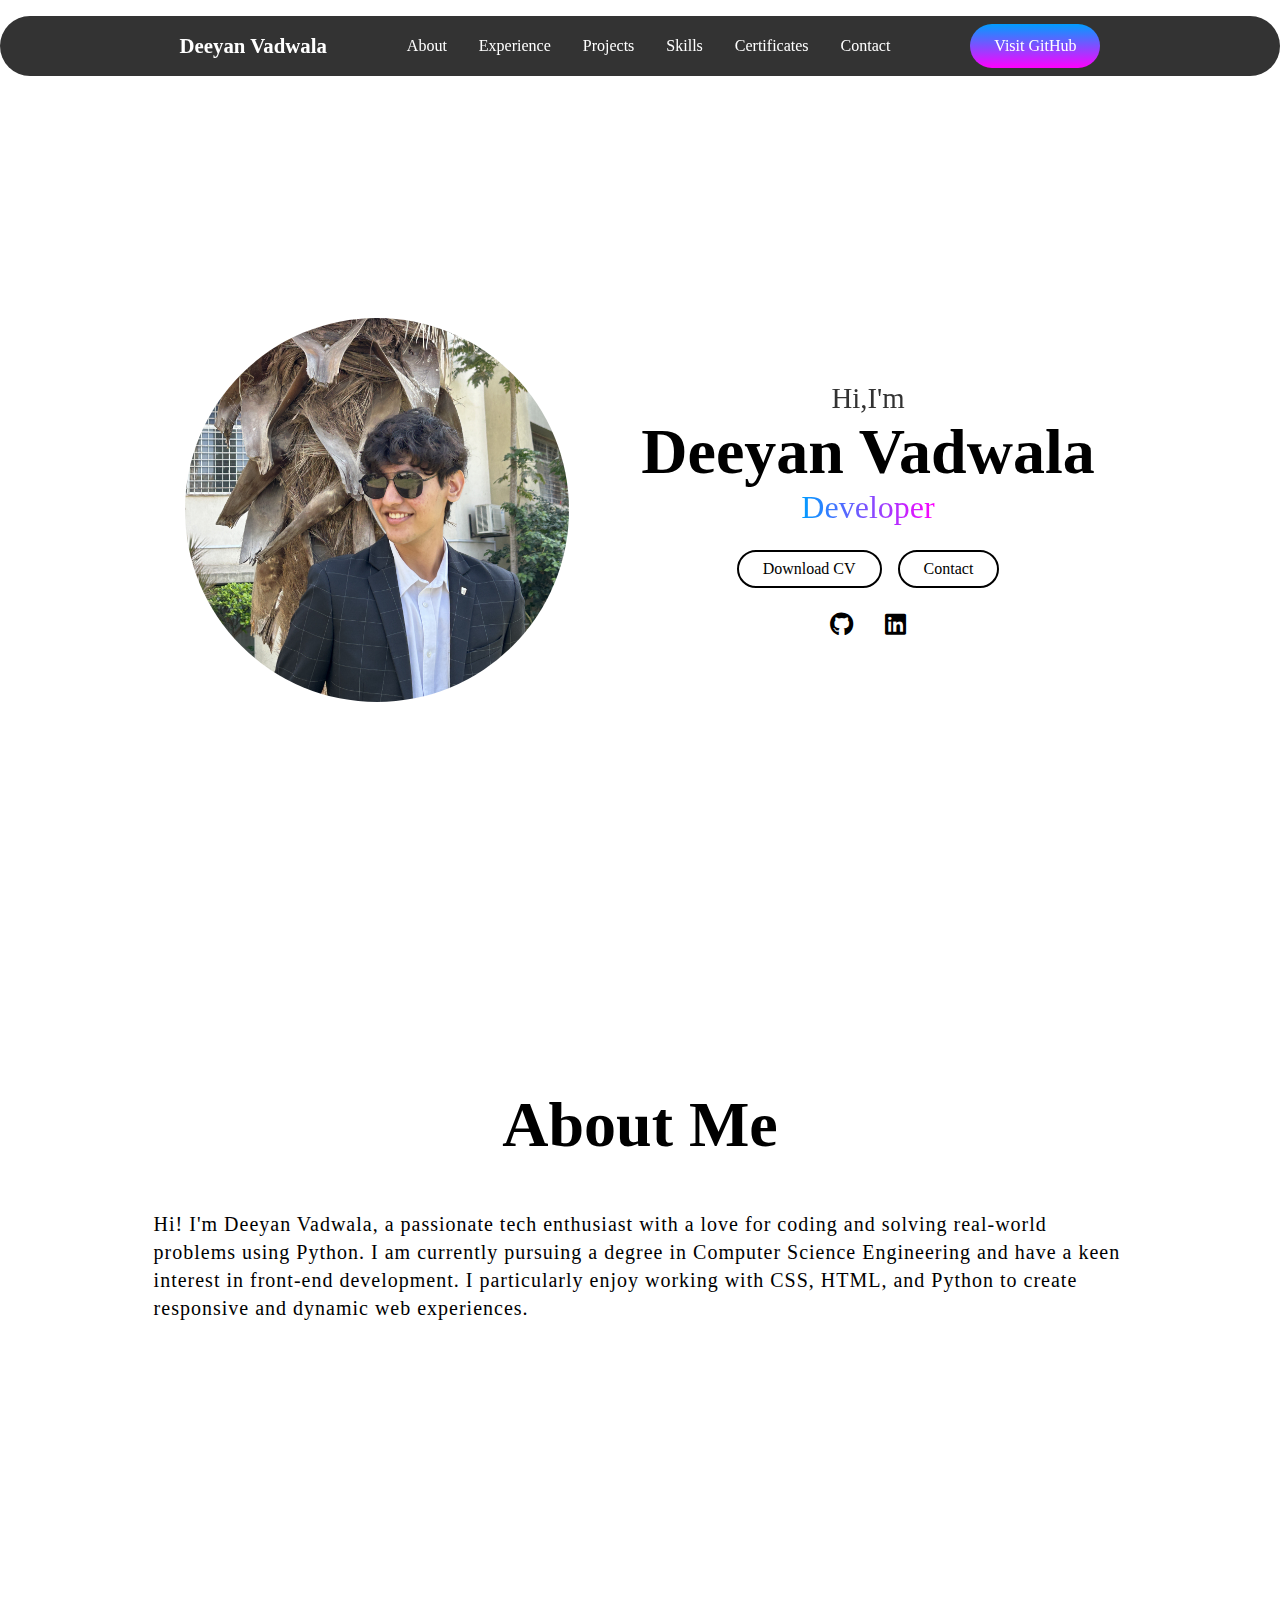
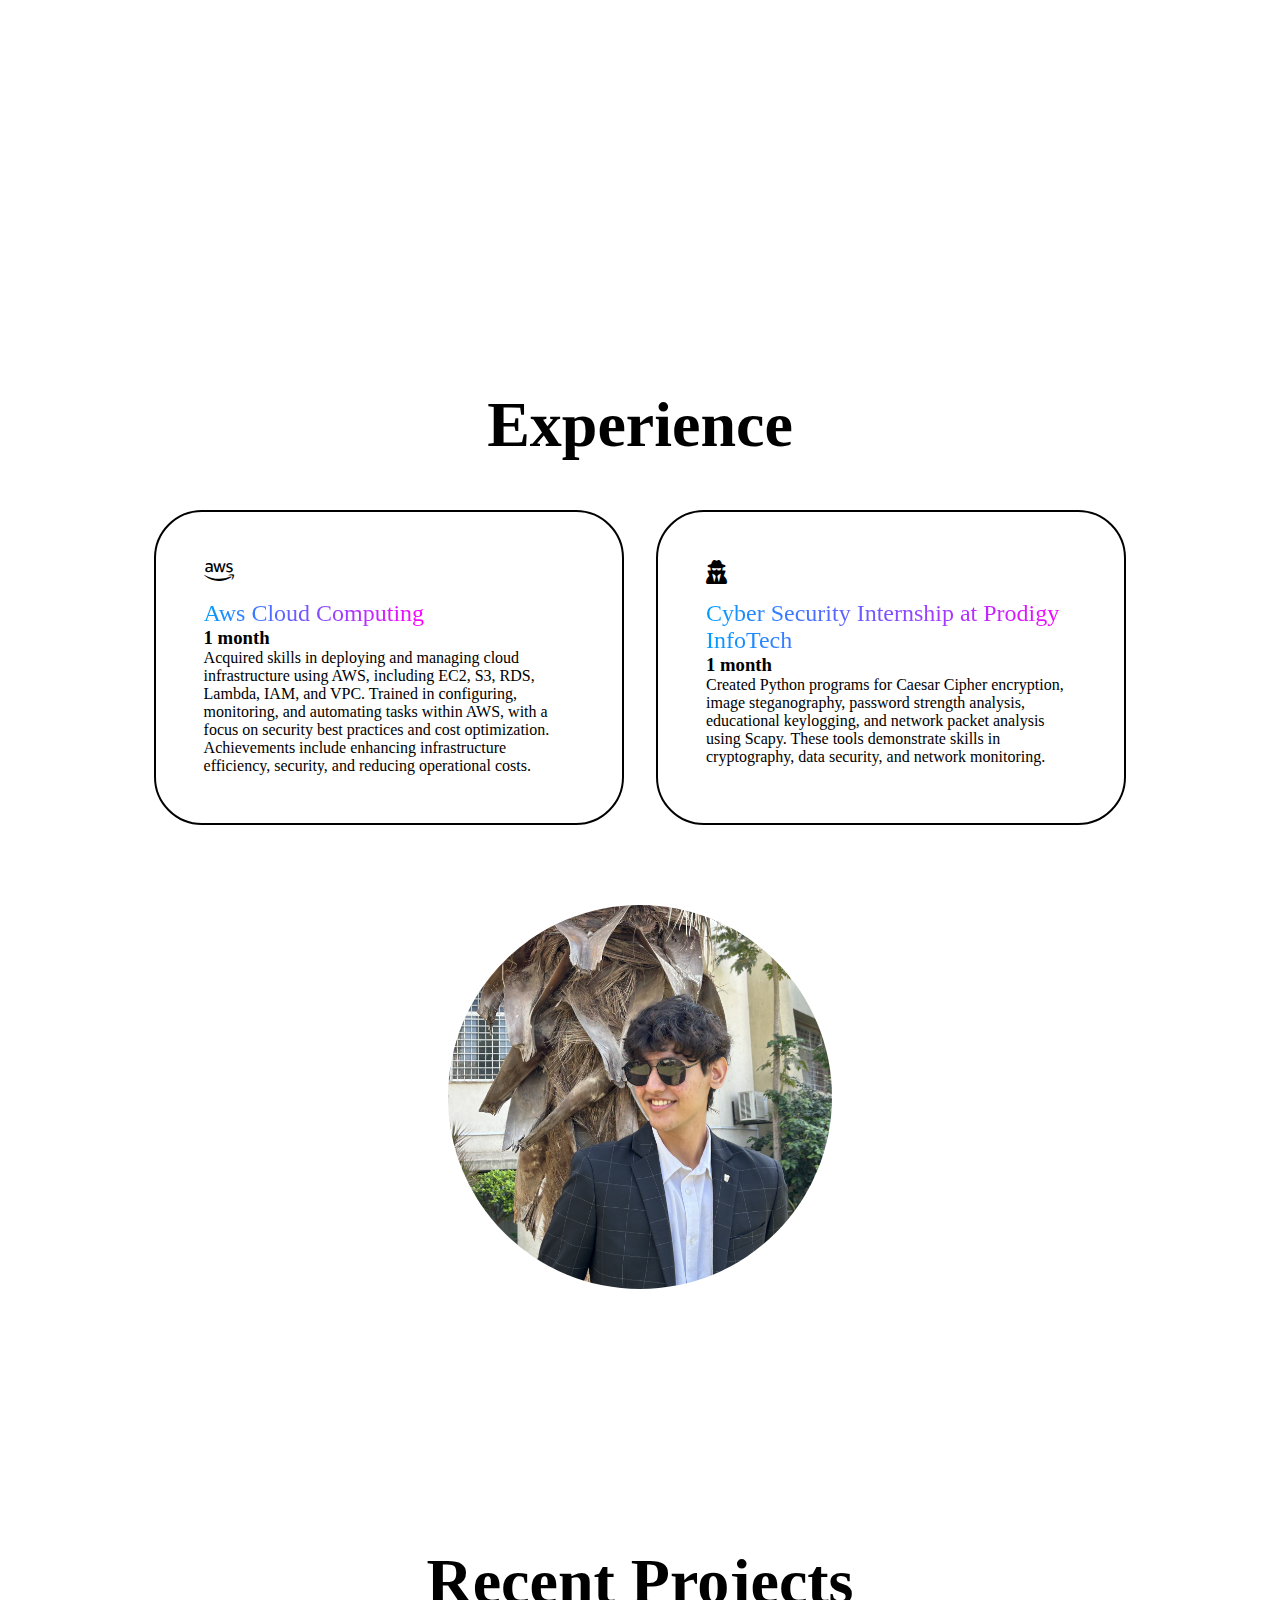
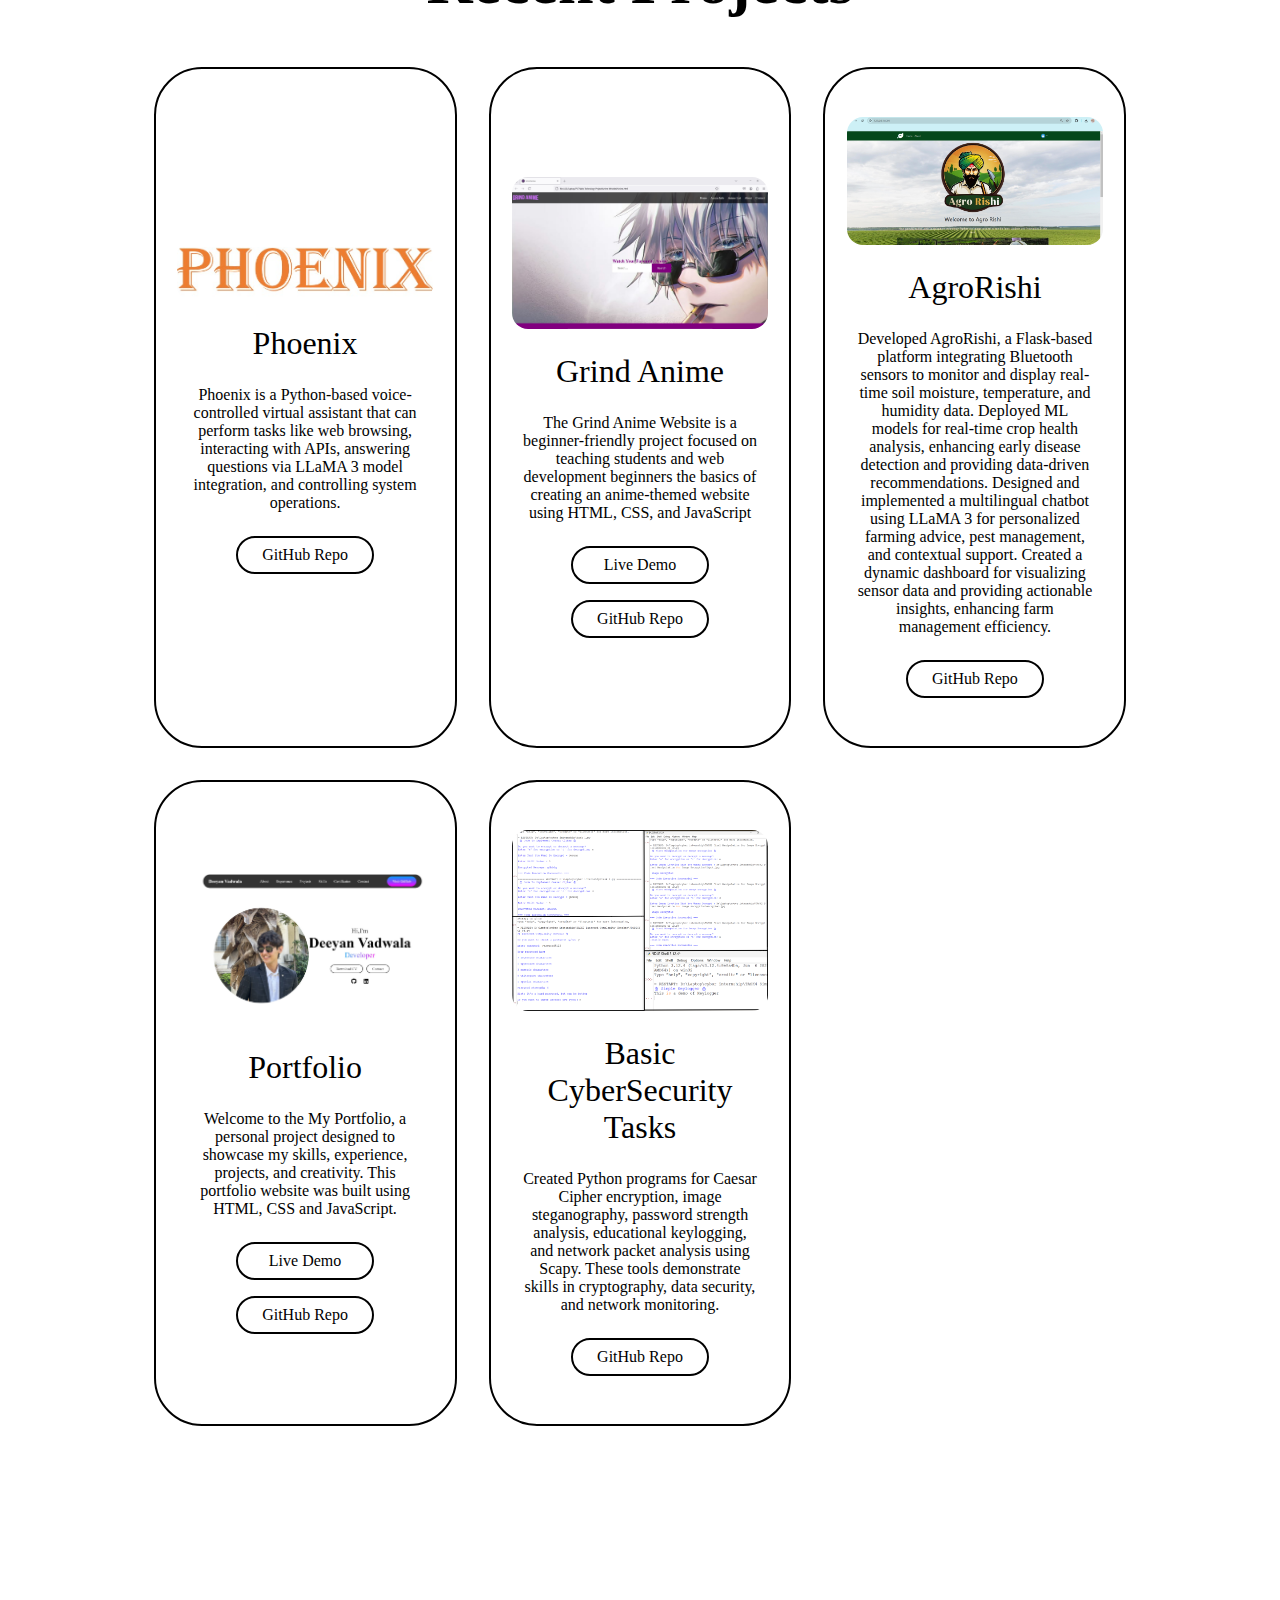
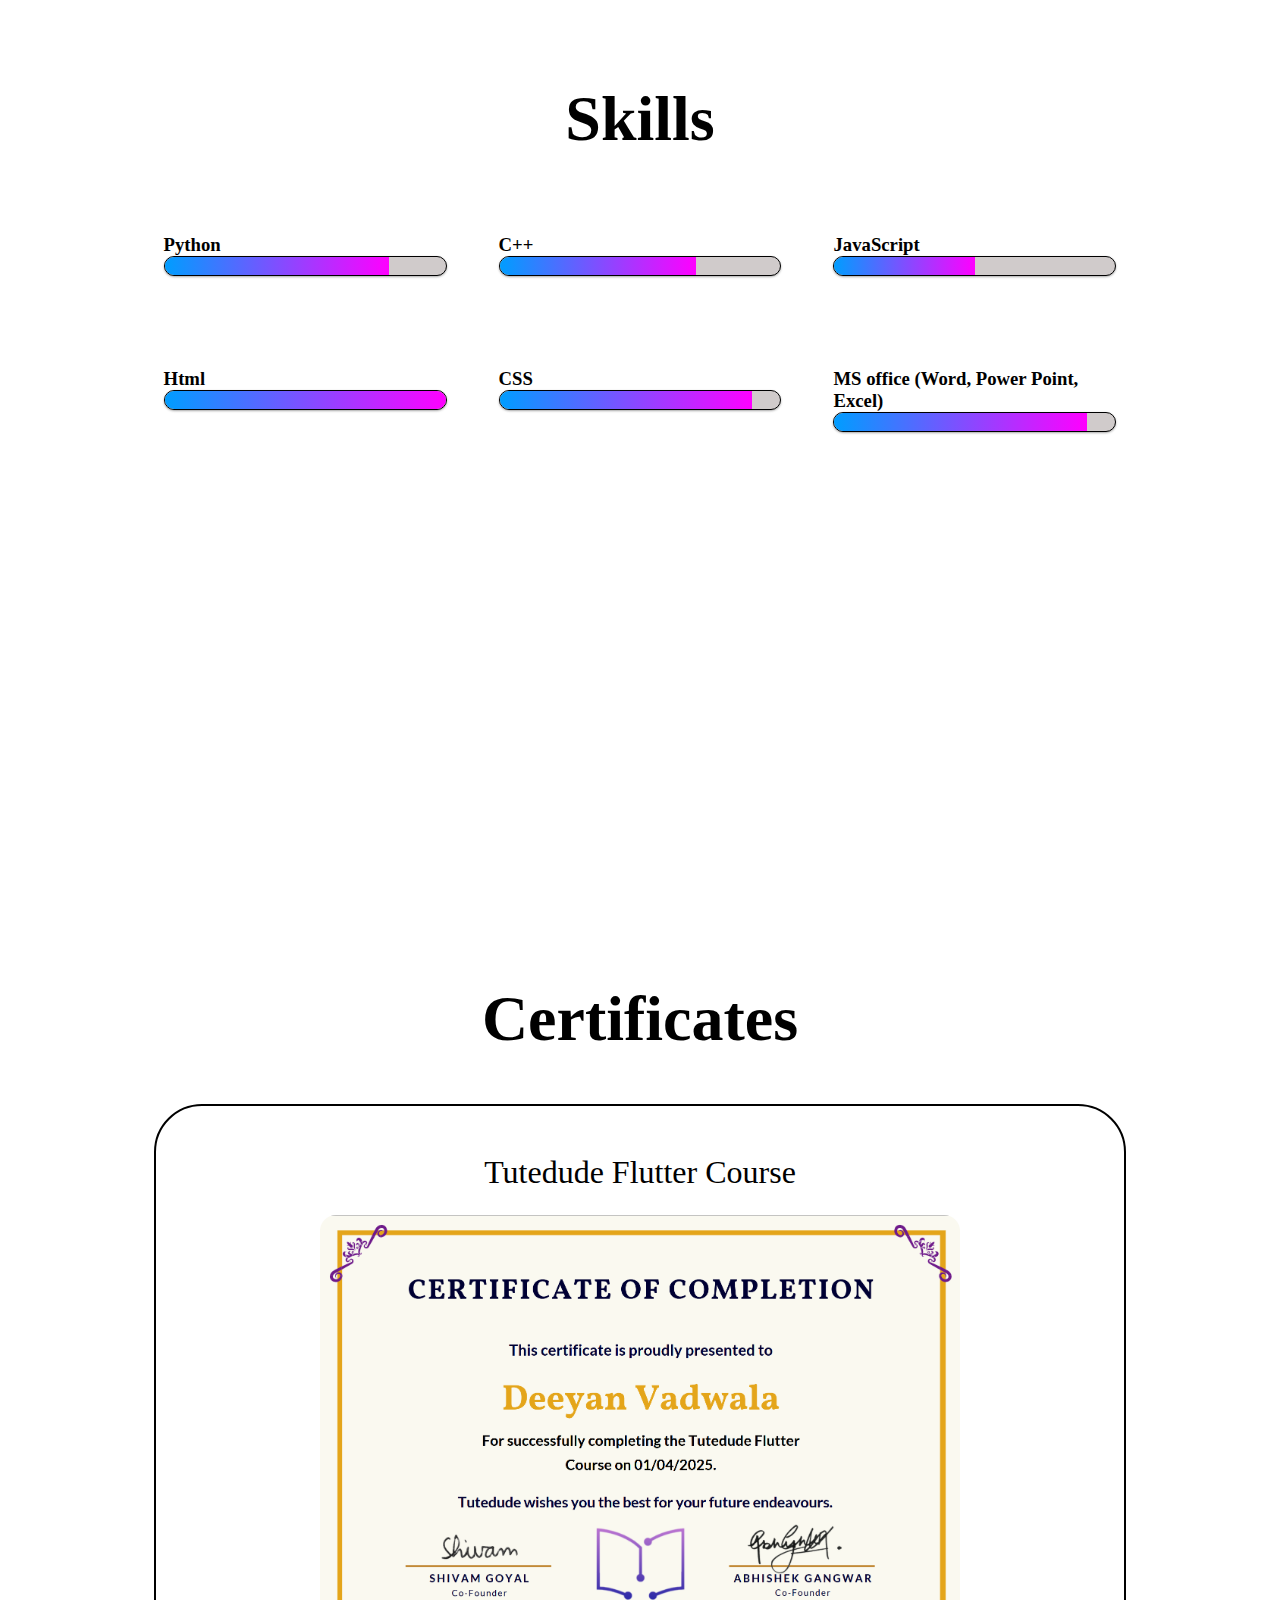
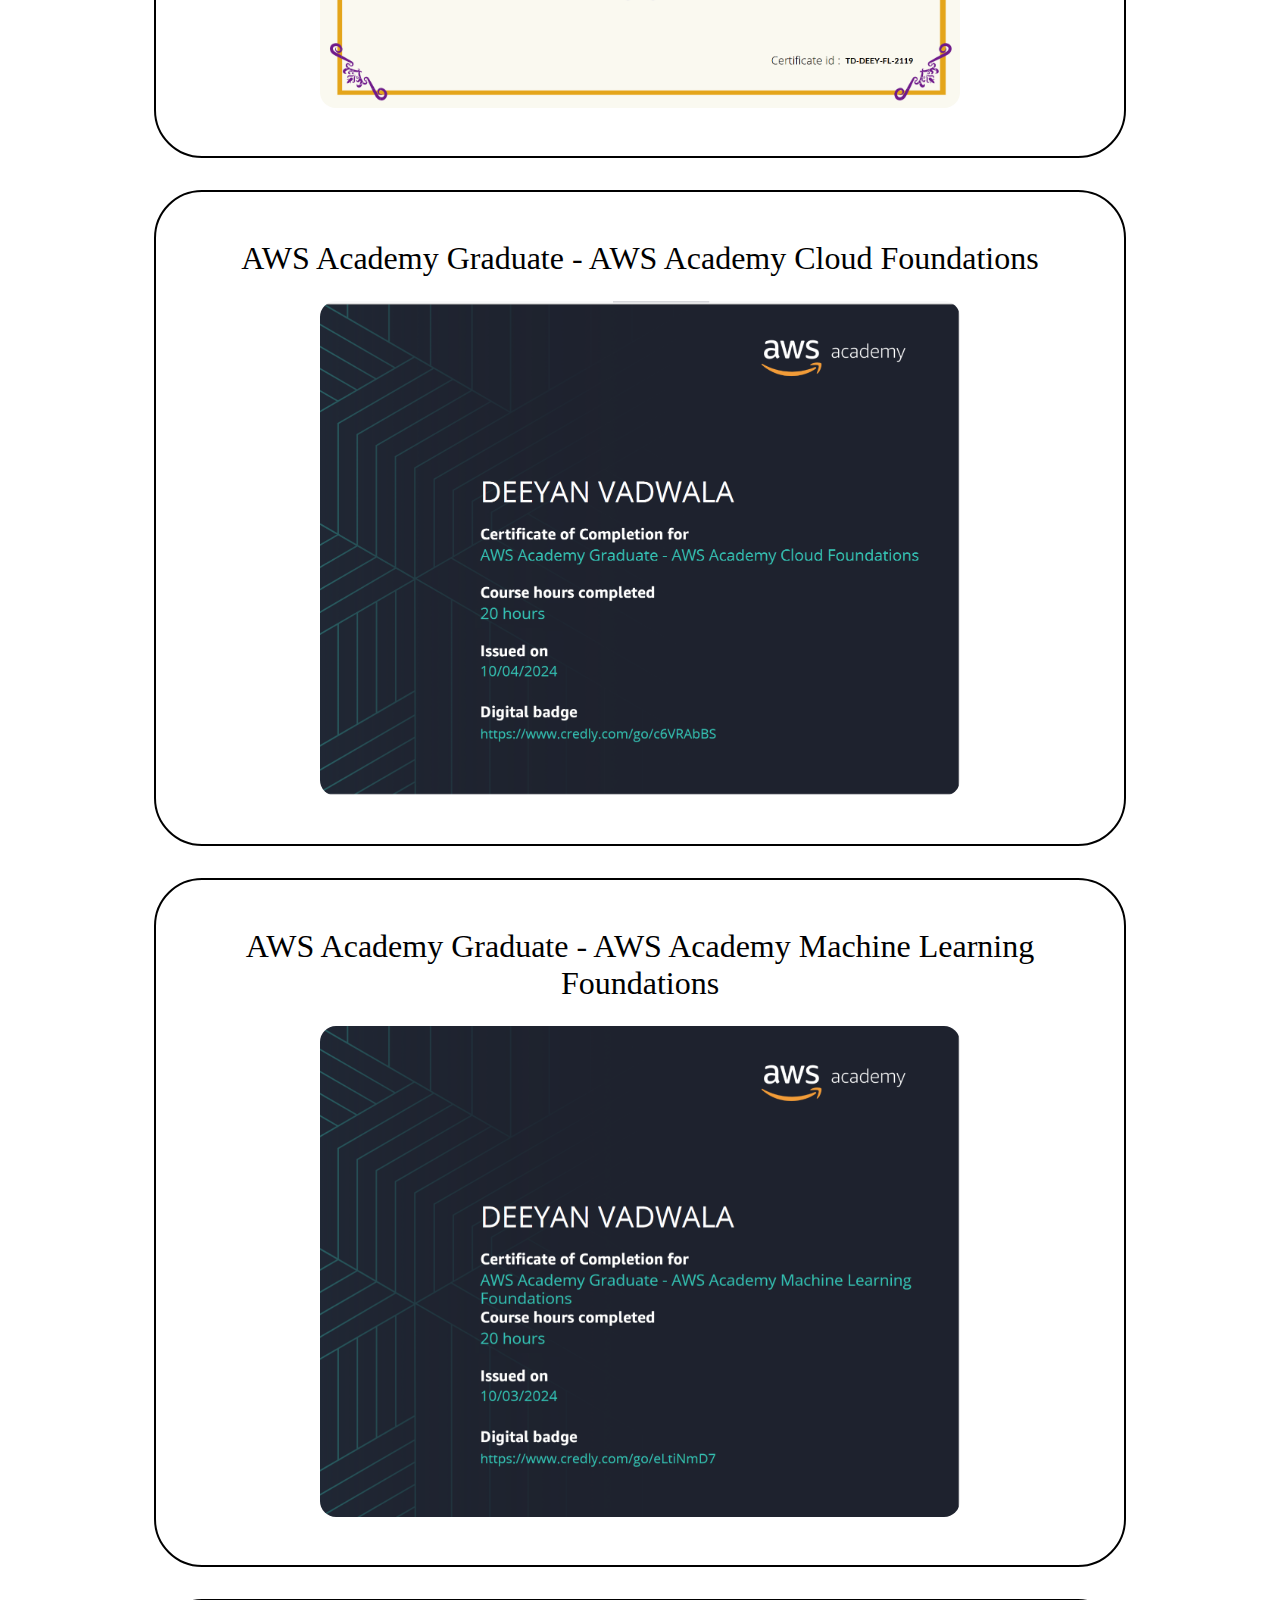
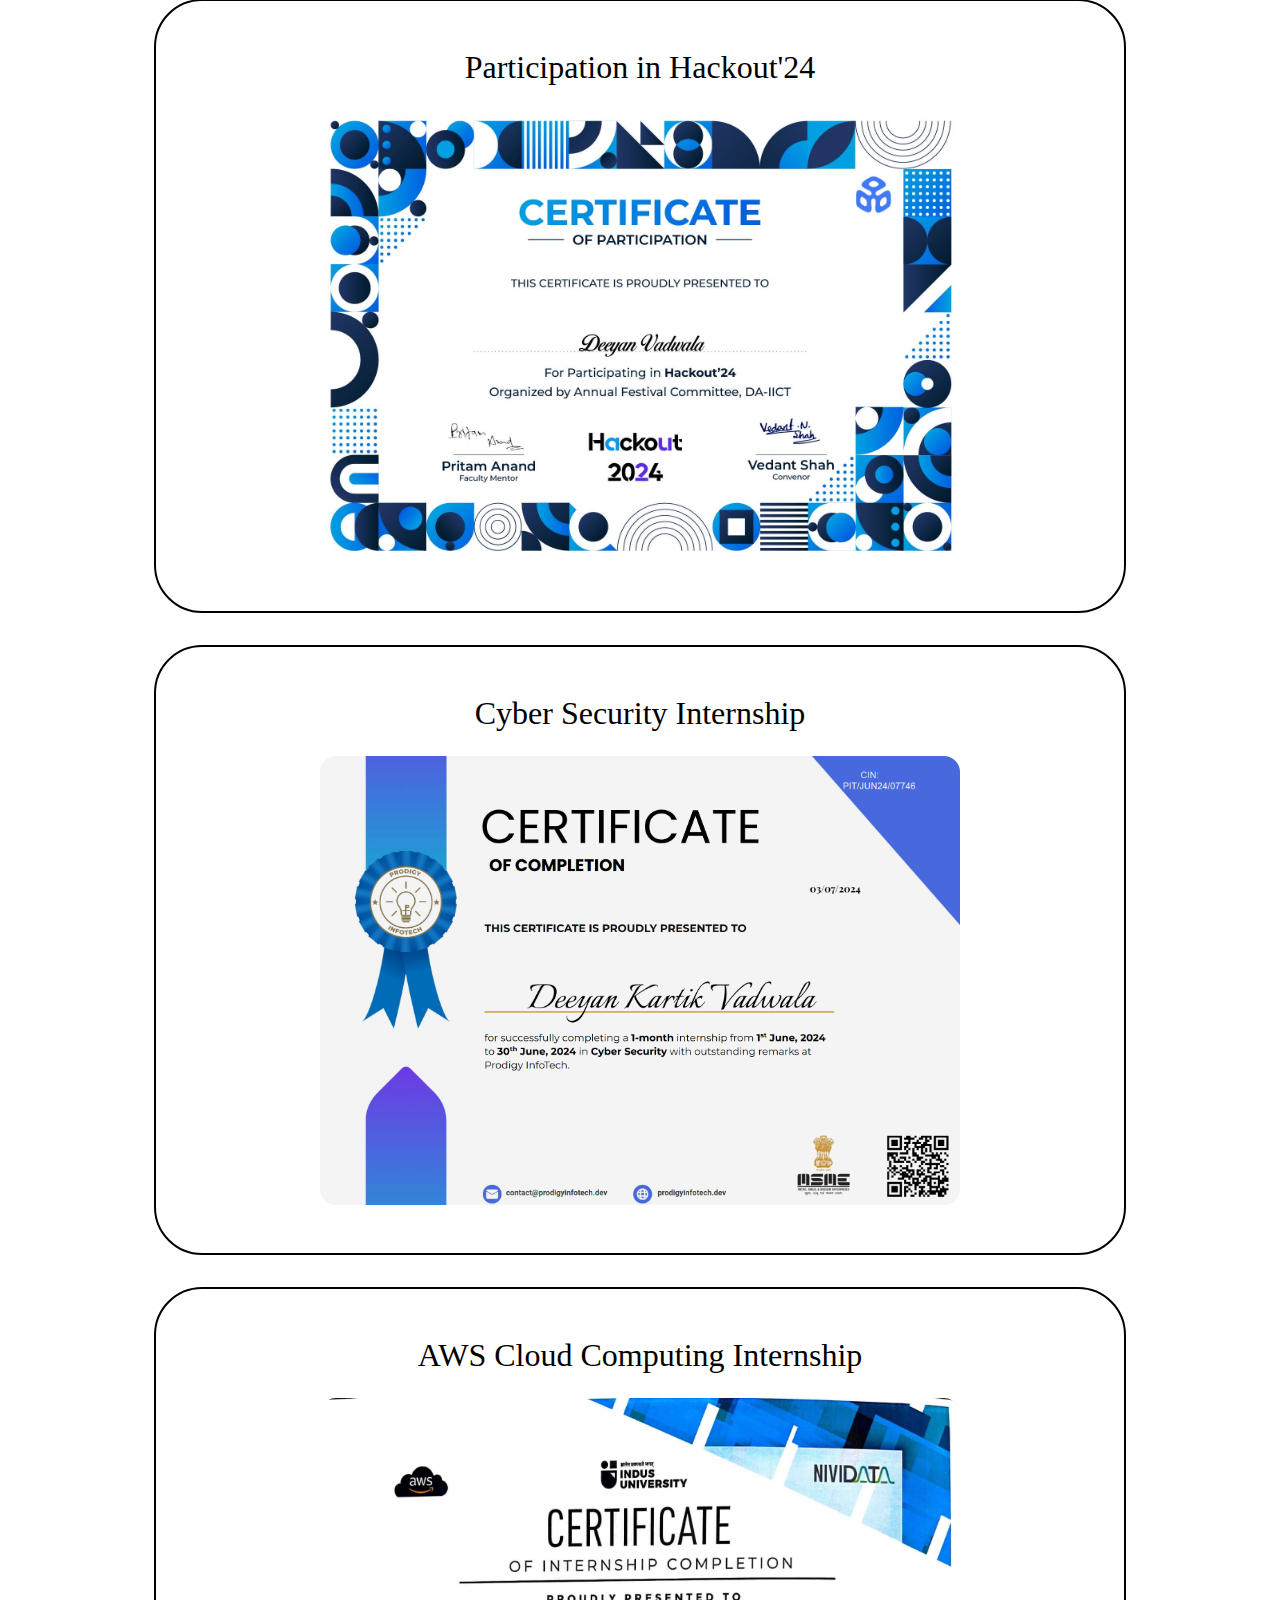
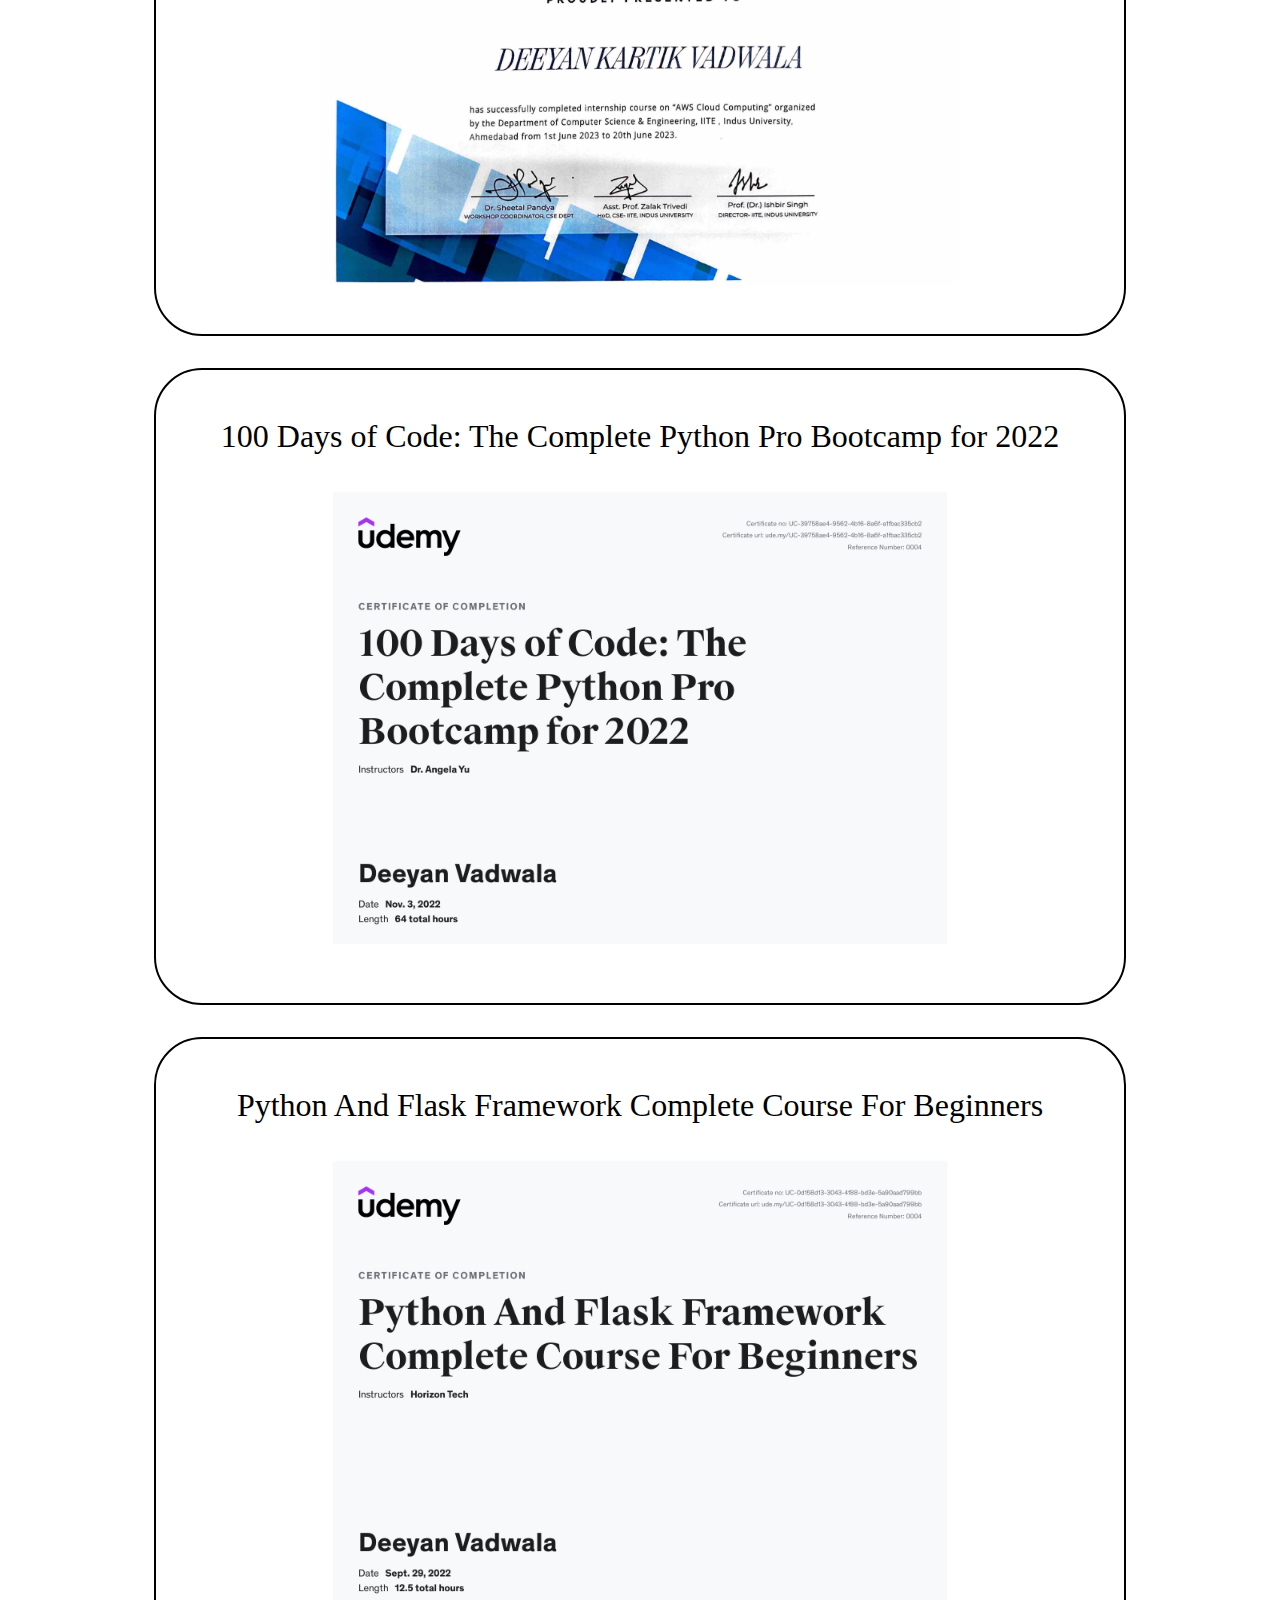
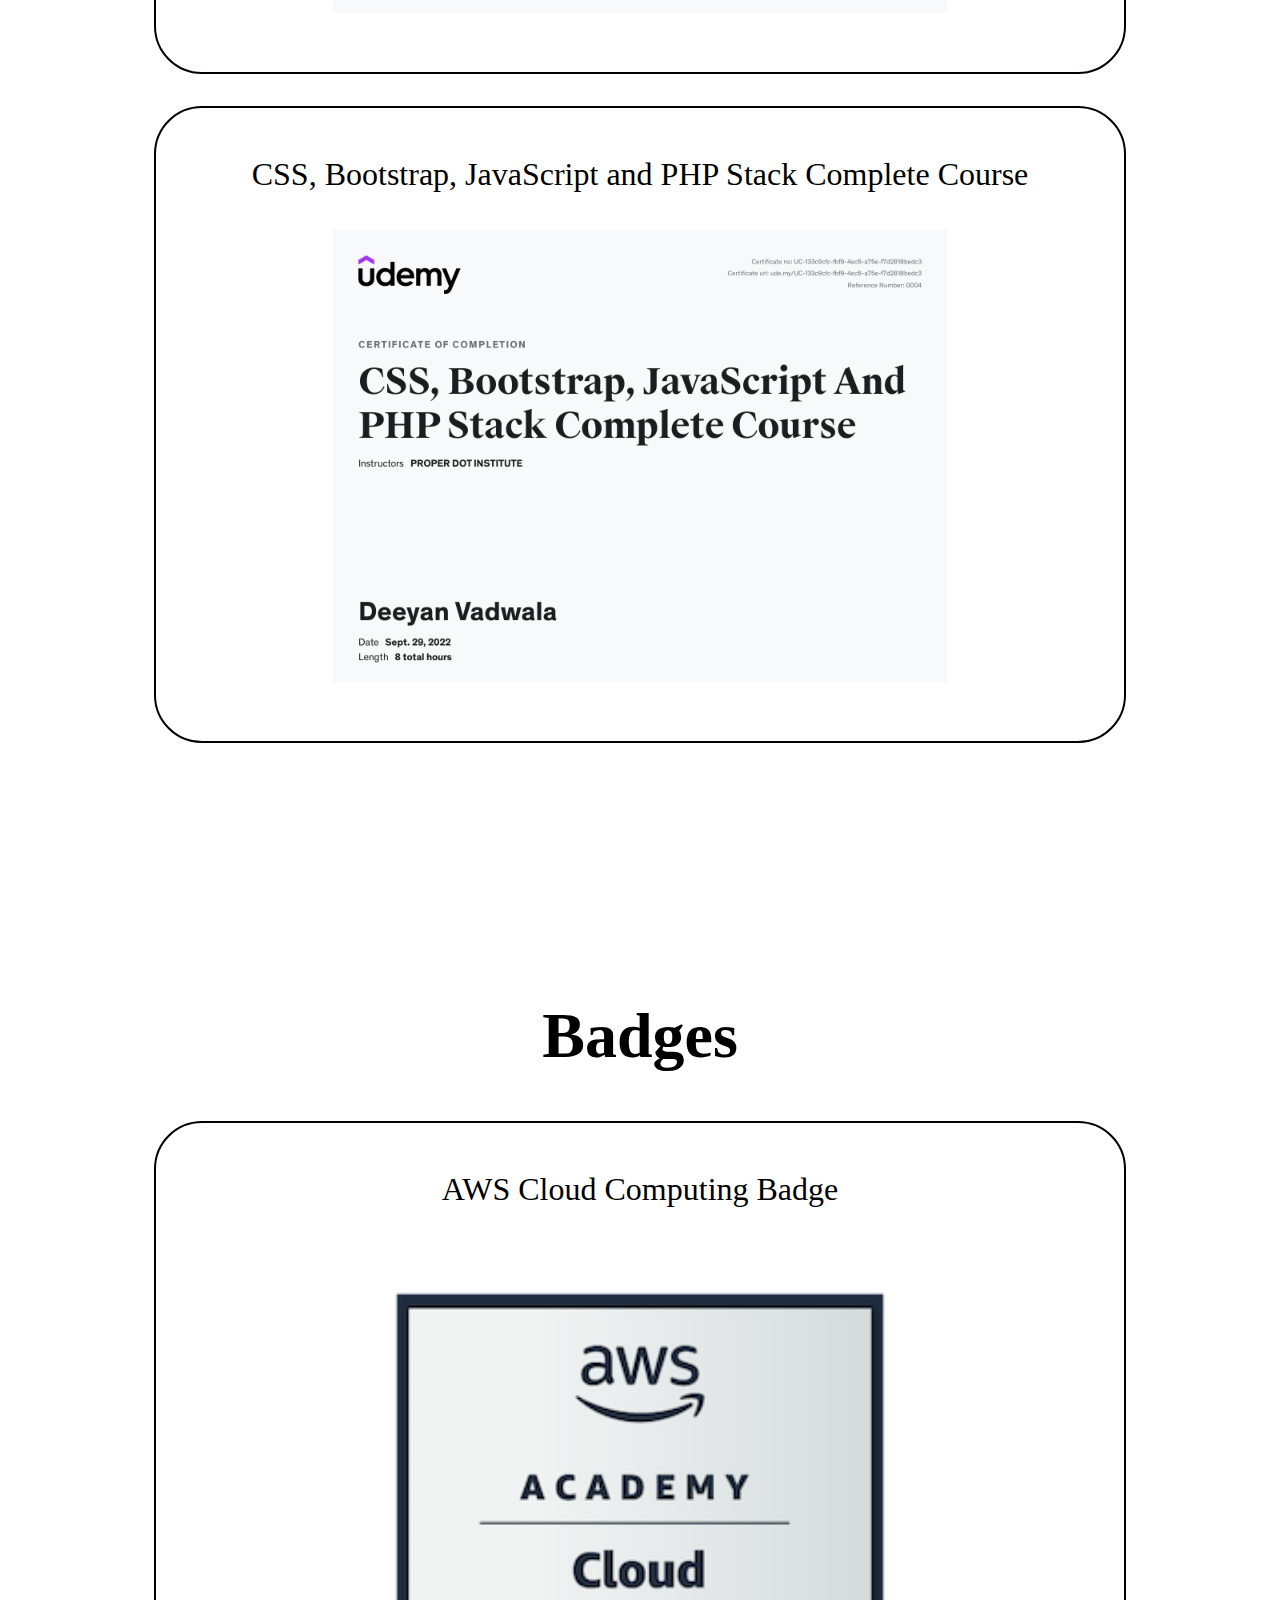
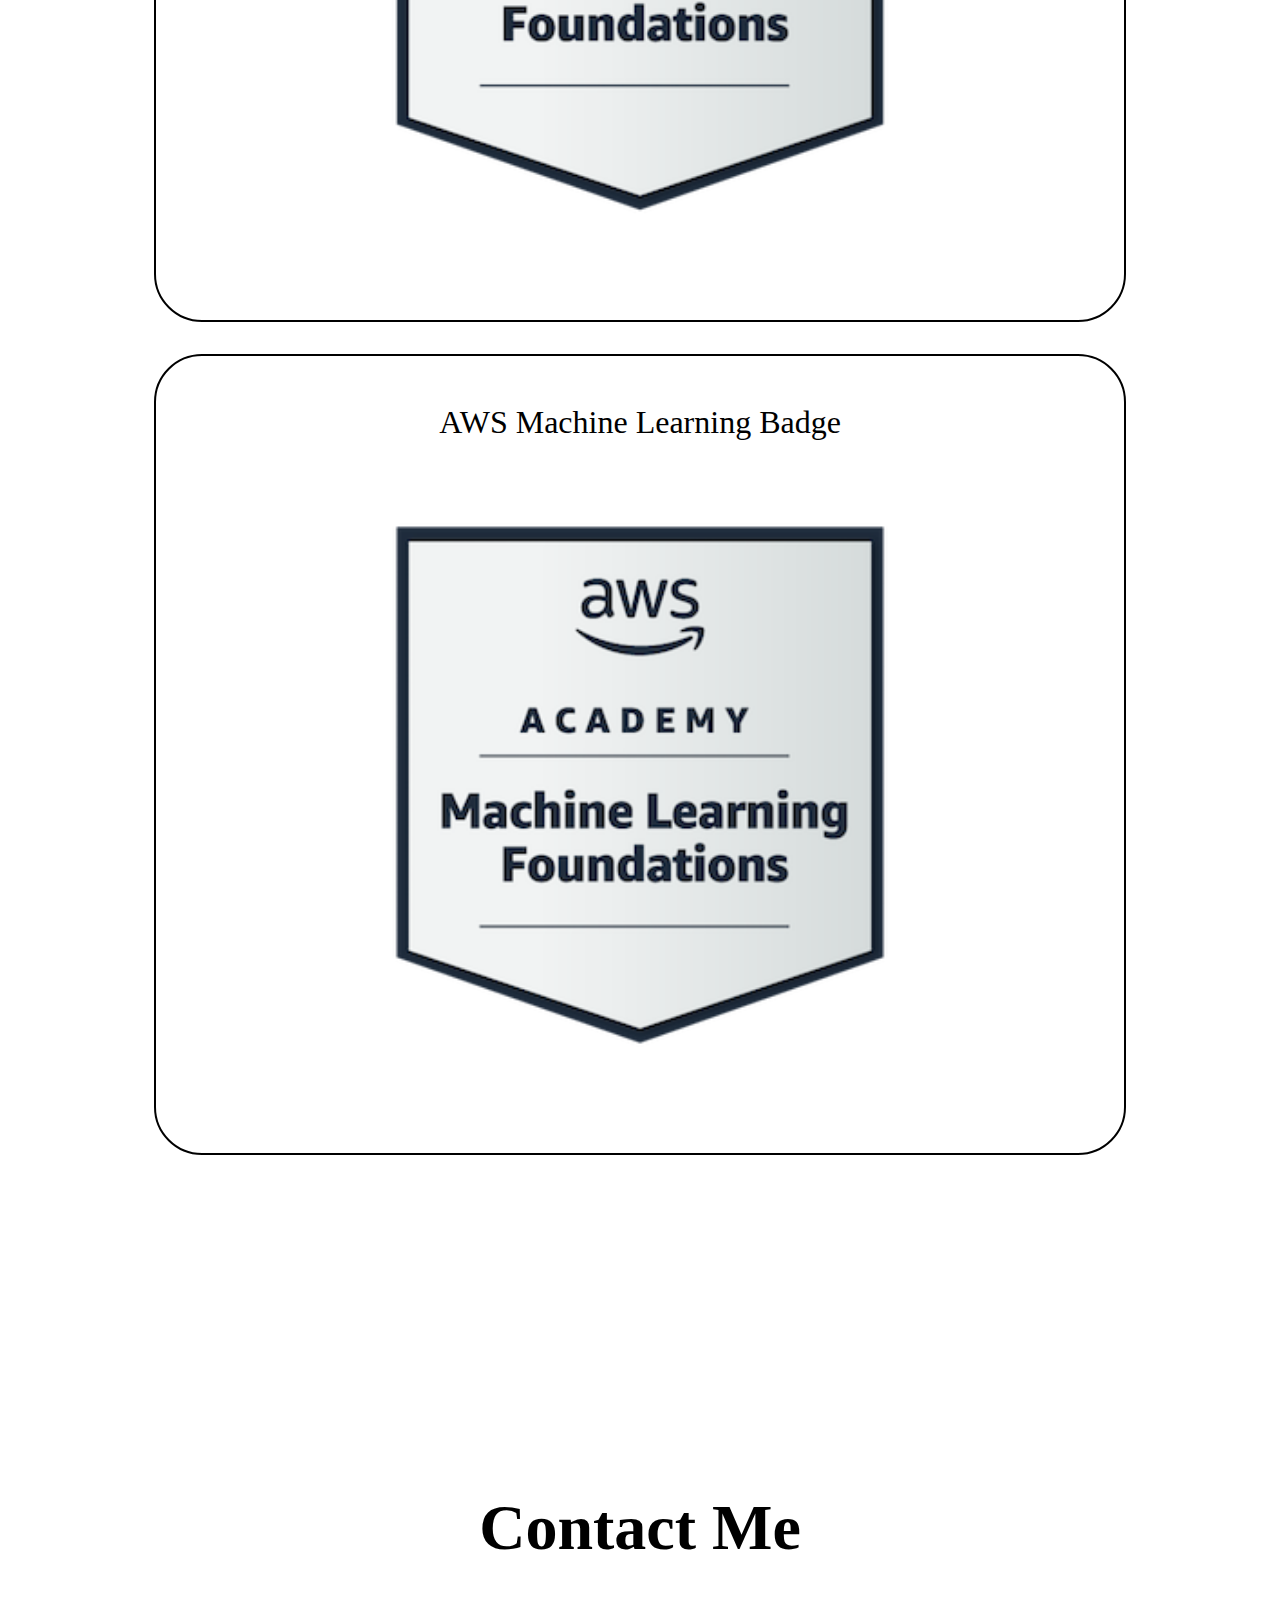
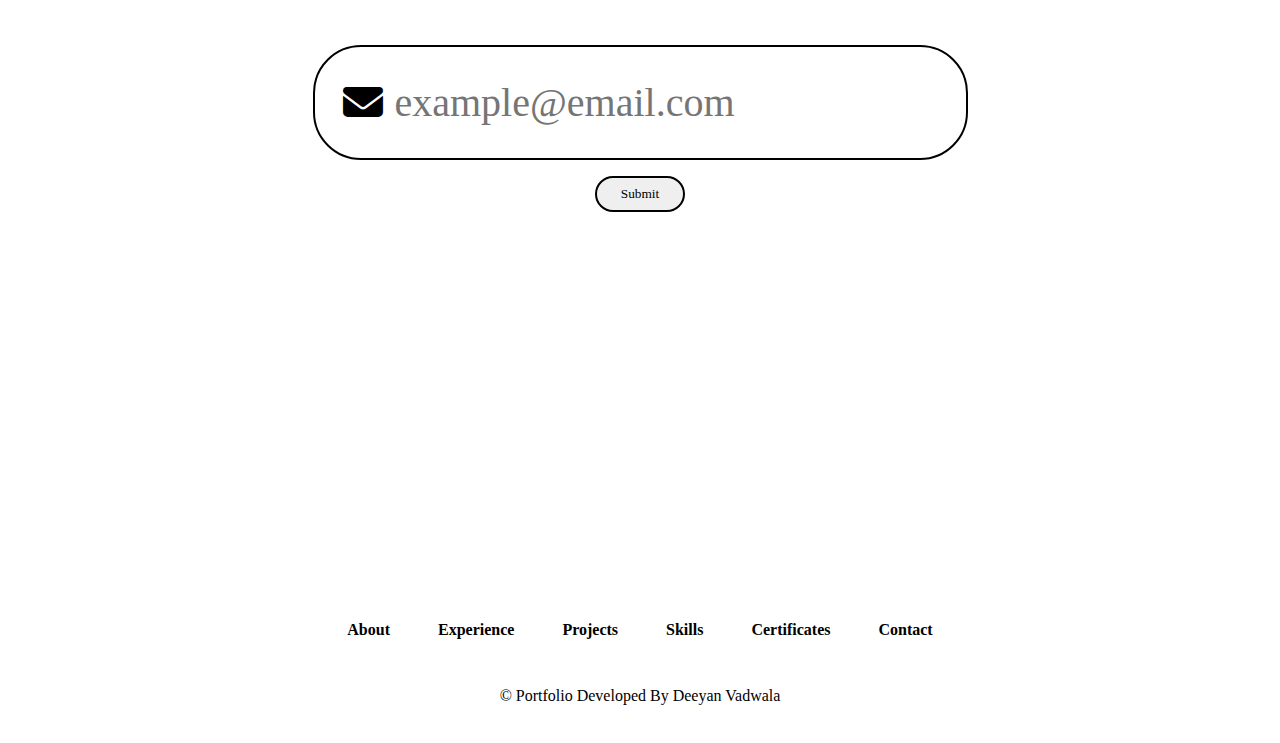
<file: index.html>
<!DOCTYPE html>
<html lang="en">
<head>
    <meta charset="UTF-8">
    <meta name="viewport" content="width=device-width, initial-scale=1.0">
    <link rel = "stylesheet" href="style.css"/>
    <link rel="stylesheet" href="https://cdnjs.cloudflare.com/ajax/libs/font-awesome/4.7.0/css/font-awesome.min.css">
    <link rel="stylesheet" href="https://cdnjs.cloudflare.com/ajax/libs/font-awesome/6.6.0/css/all.min.css">
    <title>Portfolio</title>
    <link rel="icon" type="image/x-icon"  href="favicon.ico">
</head>
<body>
    <header class = "header">
        <a href="#about" class="logo"><span>Deeyan Vadwala</span></a>
        <ul class = "nav-links">
            <li>
                <a href="#about-me">About</a>
            </li>
            <li>
                <a href="#experience">Experience</a>
            </li>
            <li>
                <a href="#projects">Projects</a>
            </li>
            <li>
                <a href="#skills">Skills</a>
            </li>
            <li> 
                <a href="#certificates">Certificates</a>
            </li>
            <li> 
                <a href="#contact">Contact</a>
            </li>
        </ul>
        <i class="fa-solid fa-bars" id="menu-icon"></i>
        <button class="visit-btn"><a href="https://github.com/deeyanvadwala">Visit GitHub</a></button>
    </header>
    <section id="about" class="about">
        <div class="about-container">
            <img src="image.JPG" alt="Profile Picture">

            <div class="info-box">
                <div class="text">
                    <h3>Hi,I'm</h3>
                    <h1>Deeyan Vadwala</h1>
                    <span>Developer</span>
                </div>
                <div class="btn-group">
                    <div class="btn"><a href="CV.pdf" download>Download CV</a></div>
                    <div class="btn"><a href="#contact">Contact</a></div>
                </div>
                <div class="socials">
                    <a href="https://github.com/deeyanvadwala"><i class="fa-brands fa-github"></i></a>
                    <a href="https://www.linkedin.com/in/deeyan-vadwala/"><i class="fa-brands fa-linkedin"></i></a>
                </div>
            </div>
        </div>
    </section>
    <section id="about-me" class="about-me">
        <h2 class="section-title">About Me</h2>
            <p>Hi! I'm Deeyan Vadwala, a passionate tech enthusiast with a love for coding and solving real-world problems using Python. I am currently pursuing a degree in Computer Science Engineering and have a keen interest in front-end development. I particularly enjoy working with CSS, HTML, and Python to create responsive and dynamic web experiences.</p>
    </section>
    <section id="experience" class="experience">
        <h2 class="section-title">Experience</h2>
        <div class="experience-info">
            <div class="grid">
                <div class="grid-card">
                    <i class="fa-brands fa-aws"></i>
                    <span>Aws Cloud Computing</span>
                    <h3>1 month</h3>
                    <p>Acquired skills in deploying and managing cloud infrastructure using AWS, including EC2, S3, RDS, Lambda, IAM, and VPC. Trained in configuring, monitoring, and automating tasks within AWS, with a focus on security best practices and cost optimization. Achievements include enhancing infrastructure efficiency, security, and reducing operational costs.</p>
                </div>
                <div class="grid-card">
                    <i class="fa-solid fa-user-secret"></i>
                    <span>Cyber Security Internship at Prodigy InfoTech</span>
                    <h3>1 month</h3>
                    <p>Created Python programs for Caesar Cipher encryption, image steganography, password strength analysis, educational keylogging, and network packet analysis using Scapy. These tools demonstrate skills in cryptography, data security, and network monitoring.</p>
                </div>
               
            </div>
            <img src="image.JPG" alt="Profile Picture">
        </div>
    </section>
    <section id="projects" class="projects">
        <h2 class="section-title">Recent Projects</h2>
        <div class="project-grid">
            <div class="project-card">
                <img src="Phoenix.jpg" alt="Profile Picture">
                <h3>Phoenix</h3>
                <p>Phoenix is a Python-based voice-controlled virtual assistant that can perform tasks like web browsing, interacting with APIs, answering questions via LLaMA 3 model integration, and controlling system operations. </p>
                <div class="btn-group">
                    <div class="btn"><a href="https://github.com/deeyanvadwala/Phoenix-Voice-Controlled-Virtual-Assistant">GitHub Repo</a></div>
                </div>
            </div>
            <div class="project-card">
                <img src="GrindAnime.jpg" alt="Profile Picture">
                <h3>Grind Anime</h3>
                <p>The Grind Anime Website is a beginner-friendly project focused on teaching students and web development beginners the basics of creating an anime-themed website using HTML, CSS, and JavaScript</p>
                <div class="btn-group">
                    <div class="btn"><a href="https://deeyanvadwala.github.io/GrindAnime/">Live Demo</a></div>
                    <div class="btn"><a href="https://github.com/deeyanvadwala/GrindAnime">GitHub Repo</a></div>
                </div>
            </div>
            <div class="project-card">
                <img src="agrorishi.png" alt="AgroRishi">
                <h3>AgroRishi</h3>
                <p>Developed AgroRishi, a Flask-based platform integrating Bluetooth sensors to monitor and display real-time soil moisture, temperature, and humidity data.
                   Deployed ML models for real-time crop health analysis, enhancing early disease detection and providing data-driven recommendations.
                   Designed and implemented a multilingual chatbot using LLaMA 3 for personalized farming advice, pest management, and contextual support.
                   Created a dynamic dashboard for visualizing sensor data and providing actionable insights, enhancing farm management efficiency.</p>
                <div class="btn-group">
                    <div class="btn"><a href="https://github.com/deeyanvadwala/AgroRishi">GitHub Repo</a></div>
                </div>
            </div>
            <div class="project-card">
                <img src="Portfolio.jpg" alt="Profile Picture">
                <h3>Portfolio</h3>
                <p>Welcome to the My Portfolio, a personal project designed to showcase my skills, experience, projects, and creativity. This portfolio website was built using HTML, CSS and JavaScript.</p>
                <div class="btn-group">
                    <div class="btn"><a href="https://deeyanvadwala.github.io/Deeyan-Vadwala/">Live Demo</a></div>
                    <div class="btn"><a href="https://github.com/deeyanvadwala/Deeyan-Vadwala">GitHub Repo</a></div>
                </div>
            </div>
             <div class="project-card">
                <img src="CS.png" alt="Cyber">
                <h3>Basic CyberSecurity Tasks</h3>
                <p>Created Python programs for Caesar Cipher encryption, image steganography, password strength analysis, educational keylogging, and network packet analysis using Scapy. These tools demonstrate skills in cryptography, data security, and network monitoring.</p>
                <div class="btn-group">
                    <div class="btn"><a href="https://github.com/deeyanvadwala/ProdigyInfotech_CS_Tasks">GitHub Repo</a></div>
                </div>
        </div>
    </section>
    
    <section id="skills" class="skills">
        <h2 class="section-title">Skills</h2>
        <div class="skills-grid">
            <li>
                <h3>Python</h3>
                <span class="bar"><span class="python"></span></span>
            </li>
            <li>
                <h3>C++</h3>
                <span class="bar"><span class="c"></span></span>
            </li>
            <li>
                <h3>JavaScript</h3>
                <span class="bar"><span class="javascript"></span></span>
            </li>
            <li>
                <h3>Html</h3>
                <span class="bar"><span class="html"></span></span>
            </li>
            <li>
                <h3>CSS</h3>
                <span class="bar"><span class="css"></span></span>
            </li>
            <li>
                <h3> MS office (Word, Power Point, Excel)</h3>
                <span class="bar"><span class="ms"></span></span>
            </li>
        </div>
    </section>
    <section id="certificates" class="certificates">
        <h2 class="section-title">Certificates</h2>

        <div class="certificates-grid">
            <div class="certificates-card">
                <h3> Tutedude Flutter Course</h3>
                <img src="Flutter.png" alt="Profile Picture">
             </div>
             <div class="certificates-card">
                <h3>AWS Academy Graduate - AWS Academy Cloud Foundations</h3>
                <img src="CC Certificate.png" alt="Profile Picture">
             </div>
             <div class="certificates-card">
                <h3>AWS Academy Graduate - AWS Academy Machine Learning Foundations</h3>
                <img src="ML Certificate.png" alt="Profile Picture">
             </div>
            <div class="certificates-card">
                <h3>Participation in Hackout'24</h3>
                <img src="Hackathon.jpg" alt="Profile Picture">
            </div>
            <div class="certificates-card">
                <h3>Cyber Security Internship</h3>
                <img src="Cyber.png" alt="Profile Picture">
            </div>
            <div class="certificates-card">
                <h3>AWS Cloud Computing Internship</h3>
                <img src="aws.png" alt="Profile Picture">
            </div>
            <div class="certificates-card">
                <h3>100 Days of Code: The Complete Python Pro Bootcamp for 2022</h3>
                <img src="python.jpg" alt="Profile Picture">
            </div>
            <div class="certificates-card">
                <h3>Python And Flask Framework Complete Course For Beginners</h3>
                <img src="flask.jpg" alt="Profile Picture">
            </div>
            <div class="certificates-card">
                <h3>CSS, Bootstrap, JavaScript and PHP Stack Complete Course</h3>
                <img src="css.jpg" alt="Profile Picture">
            </div>
        </div>
    </section>
    
    <section id="certificates" class="certificates">
        <h2 class="section-title">Badges</h2>
        <div class="certificates-grid">
             <div class="certificates-card">
                <h3>AWS Cloud Computing Badge</h3>
                <img src="AWS CC Badge.png" alt="Profile Picture">
            </div>
            <div class="certificates-card">
                <h3>AWS Machine Learning Badge</h3>
                <img src="AWS ML Badge.png" alt="Profile Picture">
            </div> 
        </div>
    </section>
    
    <section id="contact" class="contact">
        <div class="input-box">
            <h2 class="section-title">Contact Me</h2>
            <form action="https://formspree.io/f/xrbzjyzn" method="POST">
                <div class="input">
                    <input type="email" name="email" placeholder="example@email.com" required>
                    <i class="fa-solid fa-envelope"></i>
                </div>
                <button type="submit" class="btn">Submit</button>
            </form>
        </div>
    </section> 
    <footer>
        <ul>
            <li>
                <a href="#about-me">About</a>
            </li>
            <li>
                <a href="#experience">Experience</a>
            </li>
            <li>
                <a href="#projects">Projects</a>
            </li>
            <li>
                <a href="#skills">Skills</a>
            </li>
            <li> 
                <a href="#certificates">Certificates</a>
            </li>
            <li> 
                <a href="#contact">Contact</a>
            </li>
        </ul>
        <p class="copyright">© Portfolio Developed By Deeyan Vadwala </p>
    </footer>
    <script src="script.js"></script>
</body>
</html>
</file>
<file: style.css>
*{
    margin: 0;
    padding: 0;
    box-sizing: border-box;
    font-family: 'Poppins';
    text-decoration: none;
    scroll-behavior: smooth;
    list-style: none;
}
header{
    position: fixed;
    top: 1rem;
    left: 50%;
    transform:translateX(-50%);
    display: flex;
    align-items: center;
    justify-content: center;
    gap: 5rem;
    background-color: rgba(0, 0, 0, 0.8);
    backdrop-filter: blur(8px);
    color: white;
    padding: 0.5rem 1.5rem;
    border-radius: 3rem;
    z-index: 1000;
}
.logo{
    color: white;
    font-size: 1.3rem;
    font-weight: 600;
    text-wrap: nowrap;
    transition: 0.3s ease-in-out;
}
.logo:hover{
    transform: scale(1.1);
}
.nav-links{
    display: flex;
    gap: 2rem;
}
li a{
    position: relative;
    color: white;
    font-weight: 300;
}
li a::before{
    position: absolute;
    content: '';
    width: 0;
    left: 0;
    height: 5px;
    top: 25px;
    border-radius: 1rem;
    transition: 0.3 ease-in-out;
    background-image: linear-gradient(to right,rgb(0,157,255),rgb(255,0,255));
}
li a:hover::before{
    width: 100%;
}
.visit-btn{
    padding: 0.8rem 1.5rem;
    border-radius: 3rem;
    border: none;
    font-weight: 500;
    font-size: 1rem;
    color: white;
    cursor: pointer;
    text-wrap: nowrap;
    transition: 0.3s ease-in-out;
    background: linear-gradient(rgb(0,157,255),rgb(255,0,255));
}
.visit-btn a{
    position: relative;
    color: white;
    font-weight: 300;
}
.visit-btn:hover{
    transform: scale(1.03);
}
#menu-icon{
    font-size: 2rem;
    display: none;
}
section{
    min-height: 100vh;
    padding: 8rem 12%;
    width: 100%;
    position: relative;
}
.about{
    display: flex;
    align-items: center;
    justify-content: center;
}
.about .about-container{
    display: flex;
    align-items: center;
    justify-content: center;
    gap: 10 rem;
}
.about img{
    width: 30vw;
    border-radius: 50%;
    margin-right: 1.5rem;
}
.info-box{
    display: flex;
    flex-direction: column;
    text-align: center;
    align-items: center;
    justify-content: center;
    gap: 1.5rem;
}
.info-box h3{
    font-size: 1.8rem;
    font-weight: 500;
    opacity: 0.8;
}
.info-box h1{
    font-size: 4rem;
    font-weight: 600;
}
.info-box span{
    background-image: linear-gradient(to right,rgb(0,157,255),rgb(255,0,255));
    background-clip: text;
    color: transparent;
    font-size: 2rem;
}
.btn-group{
    display: flex;
    gap: 1rem;
}
.btn {
    border-radius: 3rem;
    padding: 0.5rem 1.5rem;
    border: 2px solid black;
    cursor: pointer;
    font-weight: 500;
    text-wrap: nowrap;
    transition: 0.2s ease-in-out;
}
.btn:hover{
    background-color: black;
    color: white;
}
.btn:hover a{
    color: white;
}
.socials{
    display: flex;
    gap: 2rem;
}
.socials i{
    font-size: 1.5rem;
    cursor: pointer;
    transition: 0.3s ease-in-out;
}
.socials i:hover{
    transition: scale(1.1);
}
.socials a{
    color: black;
}
.section-title{
    text-align: center;
    font-size: 4rem;
    font-weight: 600;
    margin-bottom: 3rem;
}
.about-me p{
    color:black;
    letter-spacing: 2px;
    line-height: 38px;
    font-size: 28px;
    margin-bottom: 12px;
}
.experience-info{
    display: flex;
    align-items: center;
    justify-items: center;
    gap: 5rem;
}
.experience img{
    width: 30vw;
    border-radius: 50%;
}
.grid{
    display: grid;
    grid-template-columns: repeat(2,1fr);
    gap: 2rem;
}
.grid-card{
    border: 2px solid black;
    border-radius: 3rem;
    padding: 3rem;
    display: flex;
    flex-direction: column;
    align-items: baseline;
    justify-content: left;
    cursor: pointer;
    transition: 0.2s ease-in-out;
}
.grid-card:hover{
    transform: scale(1.02);
    background-color: black;
    color: white;
}
.grid-card i{
    font-size: 1.5rem;
    margin-bottom: 1rem;
}
.grid-card span{
    font-size: 1.5rem;
    font-weight: 500;
    background-image: linear-gradient(to right,rgb(0,157,255),rgb(255,0,255));
    background-clip: text;
    color: transparent;
}
.project-grid{
    display: grid;
    grid-template-columns: repeat(auto-fit,minmax(300px,1fr));
    gap:2rem;
}
.project-card{
    padding: 3rem 2rem;
    display: flex;
    flex-direction: column;
    align-items: center;
    justify-content: center;
    text-align: center;
    gap: 1.5rem;
    border: 2px solid black;
    border-radius: 3rem;
    cursor:pointer;
    transition: 0.3s ease-in-out;
}
.project-card:hover{
    background-color: black;
    color: white;
    transform: translateY(-10px) scale(1.02);
}
.project-card:hover a{
    color:white;
}
.project-card img{
    width: 20vw;
    border-radius: 1rem;
}
.project-card:hover .btn{
    border: 2px solid white;
    color: white;
    
}
a{
    color:black;
}
.project-card:hover .btn:hover{
    border: 2px solid white;
    background-color: white;
    color: black;
}
.project-card:hover .btn:hover a{
    color: black;
}
.project-card h3{
    font-size: 2rem;
    font-weight: 500;
}
.certificates-grid{
    display: flex;
    flex-direction: column;
    gap:2rem;
}
.certificates-card{
    padding: 3rem 2rem;
    display: flex;
    flex-direction: column;
    align-items: center;
    justify-content: center;
    text-align: center;
    gap: 1.5rem;
    border: 2px solid black;
    border-radius: 3rem;
    cursor:pointer;
    transition: 0.3s ease-in-out;
}
.certificates-card:hover{
    background-color: black;
    color: white;
    transform: translateY(-10px) scale(1.02);
}
.certificates-card img{
    width: 50vw;
    border-radius: 1rem;
}

.certificates-card h3{
    font-size: 2rem;
    font-weight: 500;
}


.skills-grid{
    display: grid;
    grid-template-columns: repeat(auto-fit,minmax(300px,1fr));
    gap:2rem;
}
.skills-grid li{
    margin:20px 0;
    padding: 10px;
}
.bar{
    background: rgb(208, 203, 203);
    display: block;
    height: 20px;
    border: 1px solid black;
    border-radius: 10px;
    overflow: hidden;
    box-shadow: 0 1px 3px rgba(0, 0, 0, 0.12),0 1px 2px rgba(0, 0, 0, 0.24)
    
}   
.bar:hover{
    box-shadow: 0 14px 28px rgba(0, 0, 0, 0.25),0 10px 10px rgba(0, 0, 0, 0.22);
}
.bar span{
    height: 20px;
    float: left;
    background: linear-gradient(to right,rgb(0,157,255),rgb(255,0,255));
}
.python{
    width: 80%;
    animation:python 3s;
}
.c{
    width: 70%;
    animation:c 3s;
}
.javascript{
    width: 50%;
    animation:javascript 3s;
}
.html{
    width: 100%;
    animation:html 3s;
}
.css{
    width: 90%;
    animation:css 3s;
}
.ms{
    width: 90%;
    animation:css 3s;
}
.input-box{
    display: flex;
    flex-direction: column;
    align-items: center;
    justify-content: center;
    text-align: center;
    gap: 2rem;
    margin-top: 5rem;
}
.input-box input{
    border-radius: 3rem;
    border: 2px solid black ;
    padding: 2rem 8rem;
    font-size: 3rem;
}
.input-box input::placeholder{
    font-size: 3rem;
}
.input{
    position: relative;
    margin-bottom: 1rem;
}
.input i{
    position: absolute;
    font-size: 4rem;
    top: 50% ;
    left: 10px;
    transform: translate(50%,-50%);
}

.input .btn {
    border-radius: 3rem;
    padding: 0.5rem 1.5rem;
    border: 2px solid black;
    cursor: pointer;
    font-weight: 500;
    text-wrap: nowrap;
    transition: 0.2s ease-in-out;
}
.input .btn:hover{
    background-color: black;
    color: white;
}
.input .btn:hover a{
    color: white;
}

footer{
    bottom: 0;
    left: 0;
    height: 10rem;
    width: 100%;
    display: flex;
    flex-direction: column;
    gap: 1rem;
    align-items: center;
    justify-content: center;
}
footer ul{
    display: flex;
    align-items: center;
    gap: 3rem;
}
footer ul li a{
    color: black;
    font-weight: 600;
}
.copyright{
    font-size: 300;
    margin-top: 2rem;
}
@media(max-width: 1280px) {
    header{
        display: flex;
        position: relative;
        left: 50%;
    }
    .about .about-container{
        gap:3rem;
    }
    .about-me p{
        color:black;
        letter-spacing: 1px;
        line-height: 28px;
        font-size: 20px;
        margin-bottom: 12px;
    }
    .experience-info{
        flex-direction: column;
    }
    .project-card .btn-group{
        display: flex;
        flex-direction: column;
    }
    .input-box input{
        padding: 2rem 5rem;
        font-size: 2.5rem;
    }
    .input input::placeholder{
        font-size: 2.5rem;
    }
    .input-box i{
        font-size: 2.5rem;
    }
}
@media(max-width: 768px) {
    header{
        padding: 1rem 1rem;
        gap:1rem;
    }
    header .logo{
        font-size: 1rem;
    }
    header .visit-btn{
        display: none;
    }
    .about-container{
        flex-direction: column;
    }
    .input-box input{
        padding: 1rem 2rem;
        font-size: 1.8rem;
    }
    .input input::placeholder{
        font-size: 1.5rem;
    }
    .input-box i{
        display: none;
    }
    .grid{
        grid-template-columns: repeat(1,1fr);
    }
    .experience-info img{
        width: 70vw;
    }
}
@media(max-width: 600px) {
    header #menu-icon{
        display: block;
    }
    .nav-links{
        position: absolute;
        top: 100%;
        margin-top: 1rem;
        width: 100%;
        padding: 1rem;
        color:white;
        display: flex;
        flex-direction: column;
        text-align: center;
        background: rgba(0, 0, 0, 0.9);
        border-radius: 3rem;
        display: none;
    }
    .nav-links li{
        margin-top: 1.5rem;
        padding: 1rem;
    }
    .nav-links .active{
        display: flex;
    }
    header{
        padding: 1rem 5rem;
        gap: 8rem;
    }
    header .logo{
        font-size: 1.5rem;
    }
    .about-container img{
        width: 80vw;
    }
    .input-box input{
        padding: 0.5rem 3rem;
        width: 80%;
        font-size: 1.5rem;
    }
    .input-box input::placeholder{
        font-size: 1.5rem;
    }
    footer ul{
        gap: 1rem;

    }
    .nav-links.show {
        display: block;
    } 
}
</file>
